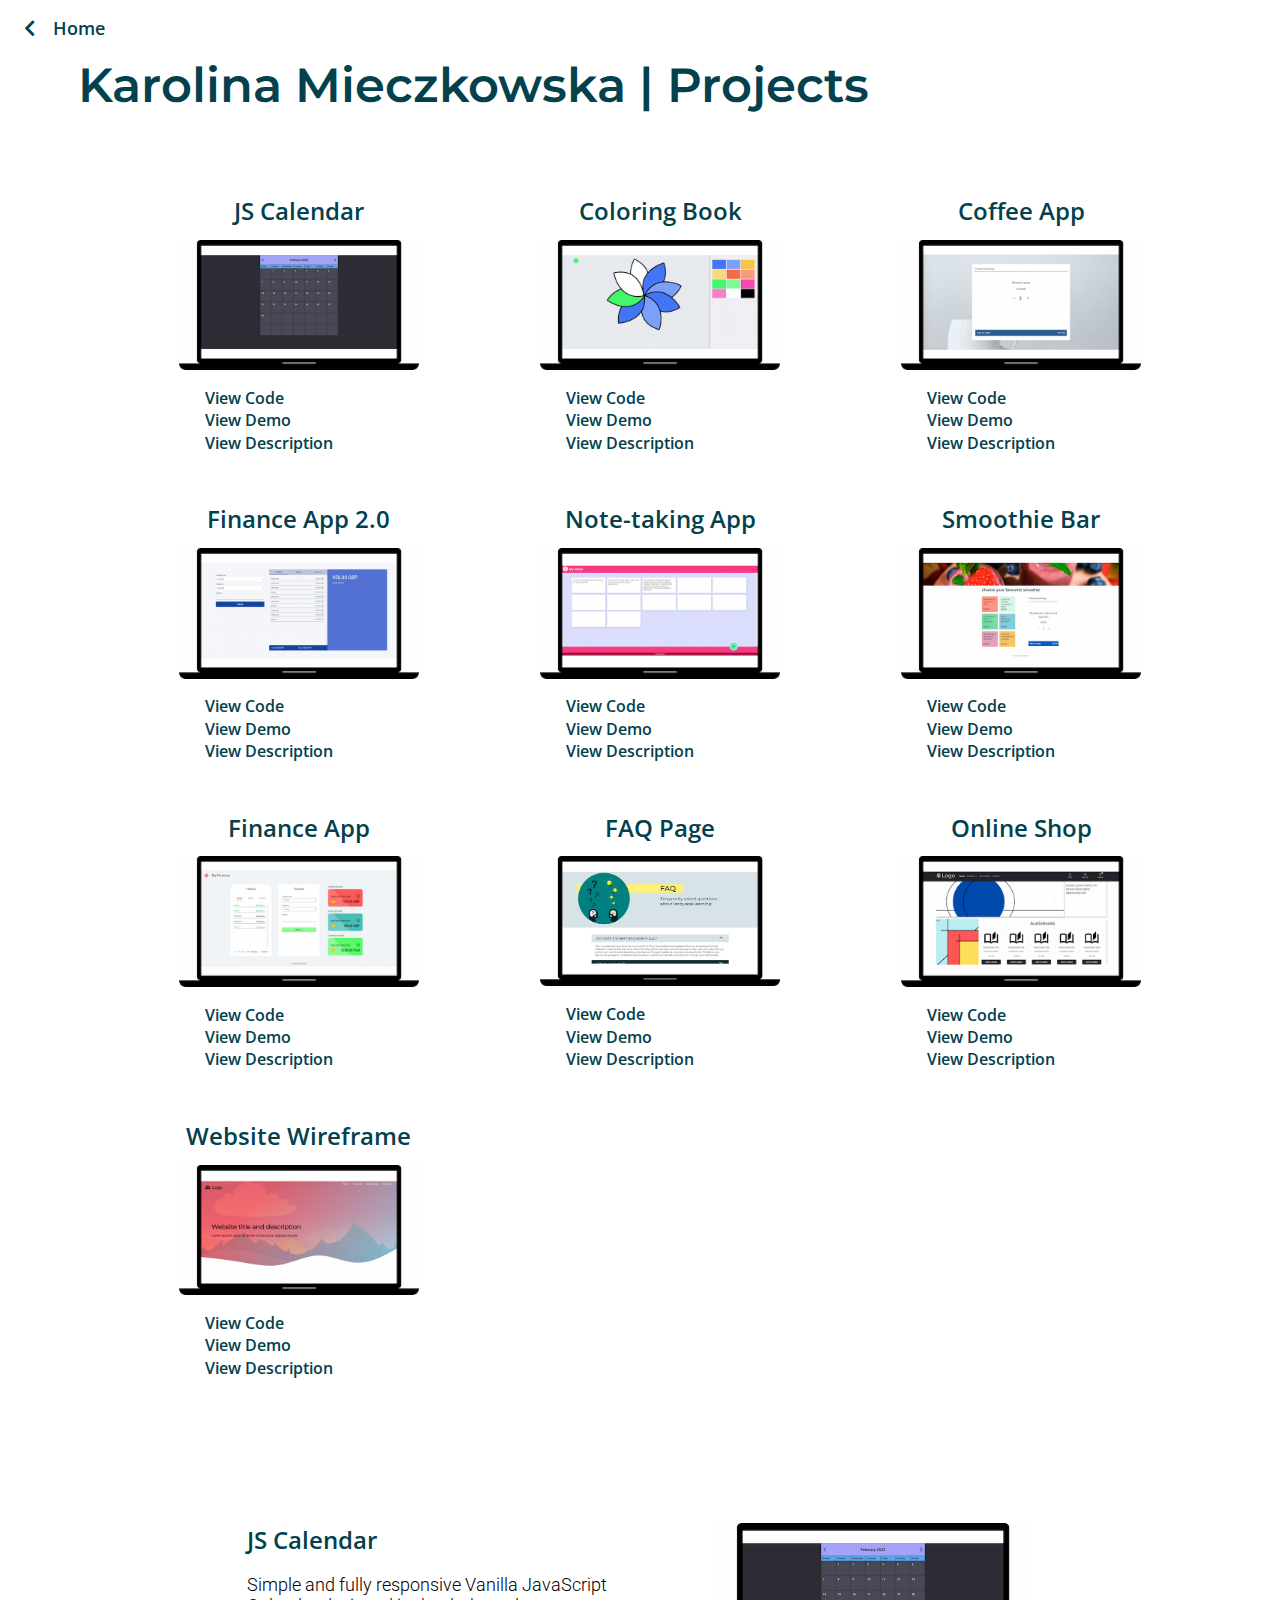
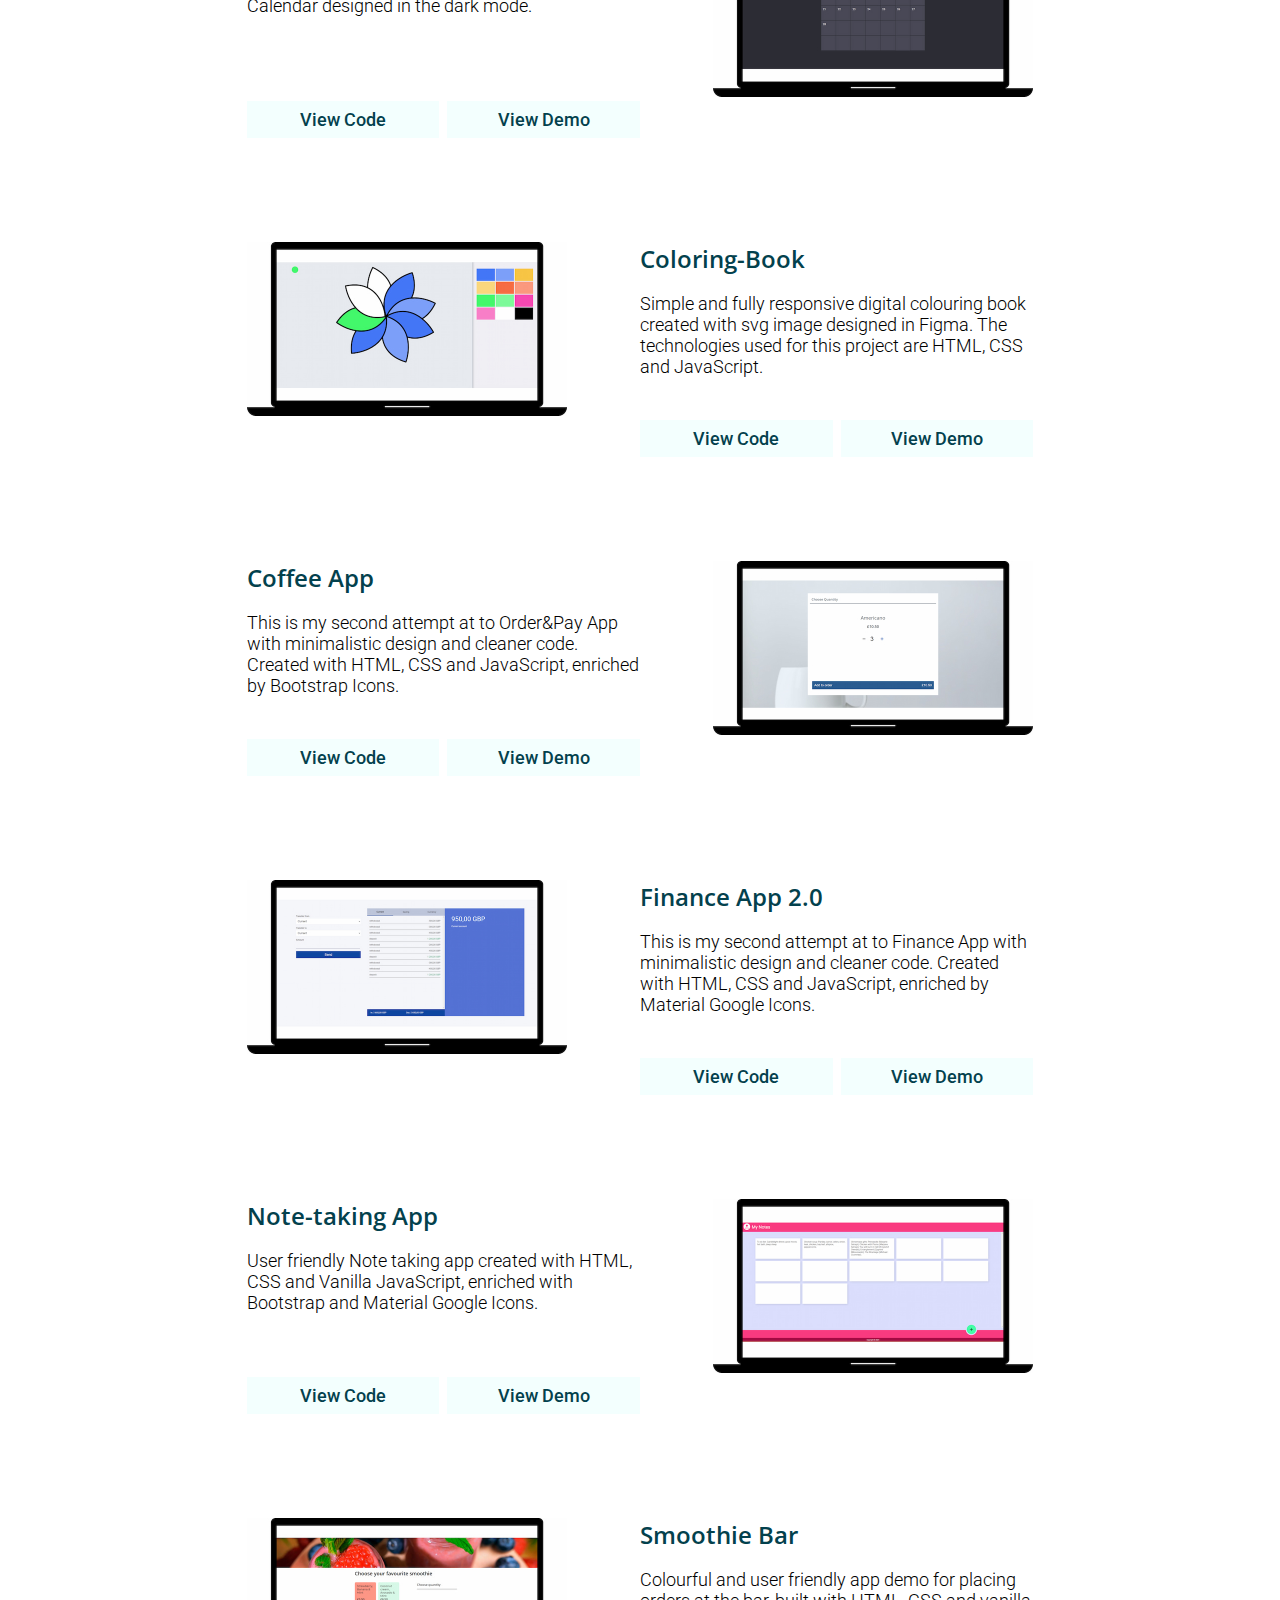
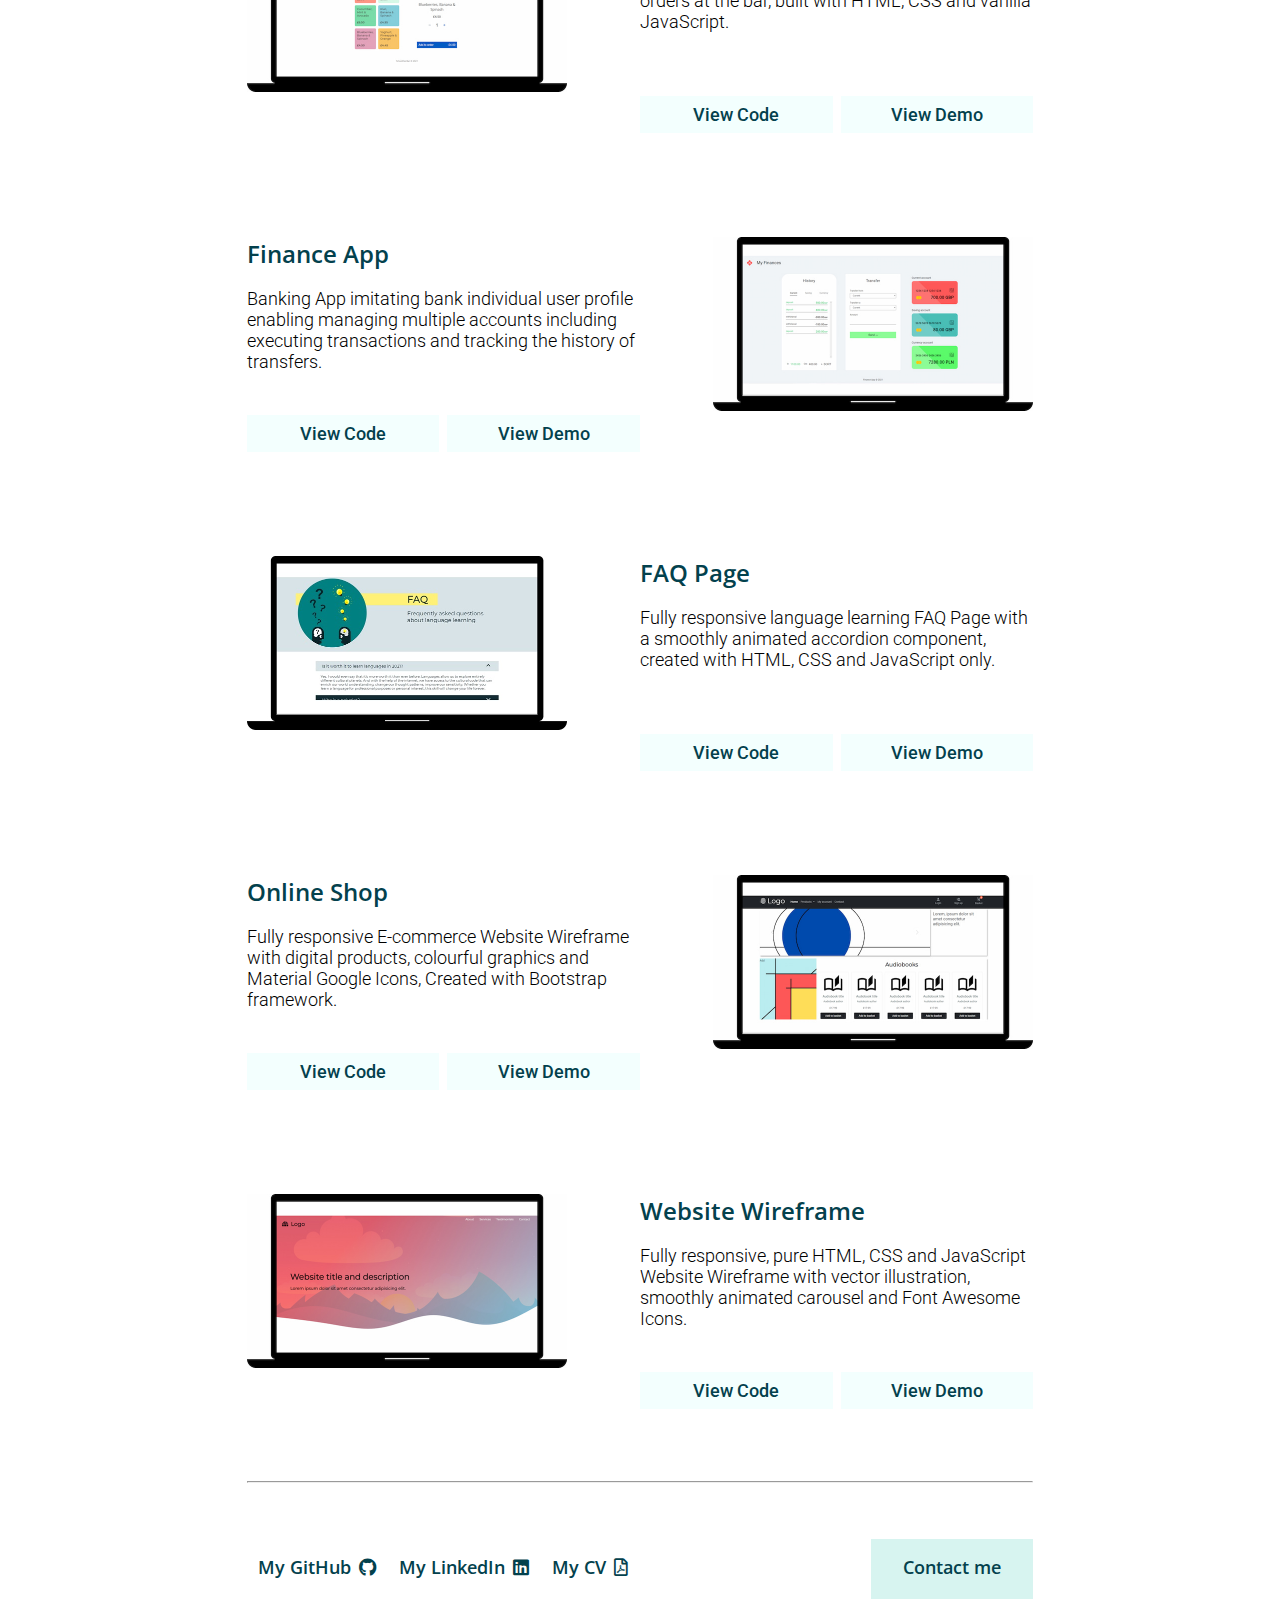
<file: projects.html>
<!DOCTYPE html>
<html lang="en">
<head>
    <meta charset="UTF-8">
    <meta http-equiv="X-UA-Compatible" content="IE=edge">
    <meta name="viewport" content="width=device-width, initial-scale=1.0">
    <title>Portfolio | Karolina Mieczkowska</title>
    <!-- Google fonts -->
    <link rel="preconnect" href="https://fonts.gstatic.com">
    <link href="https://fonts.googleapis.com/css2?family=Montserrat:wght@600&family=Open+Sans:wght@400;600&family=Roboto:wght@300;400;500&display=swap" rel="stylesheet">
    <!-- Fontawesome -->
    <link rel="stylesheet" href="css/all.css">
    <link rel="stylesheet" href="css/style.css">
    <link rel="apple-touch-icon" sizes="180x180" href="favicon/apple-touch-icon.png">
    <link rel="icon" type="image/png" sizes="32x32" href="favicon/favicon-32x32.png">
    <link rel="icon" type="image/png" sizes="16x16" href="favicon/favicon-16x16.png">
    <link rel="manifest" href="favicon/site.webmanifest">
    <link rel="mask-icon" href="favicon/safari-pinned-tab.svg" color="#5bbad5">
    <meta name="msapplication-TileColor" content="#da532c">
    <meta name="theme-color" content="#ffffff">
</head>
<body>
    <div class="scroll-up-button">
        <i class="fas fa-arrow-circle-up icon"></i>
        <p>Up</p>
    </div>
    <div class="ue-scroll btn-white arrow-black circle"></div>
    <nav class="projects-nav">
        <div class="burger-menu">
            <button type="button">
                <span></span>
                <span></span>
                <span></span>
            </button>
            <div class="side-drawer">
                <i class="far fa-times-circle cross-icon"></i>
                <ul>
                    <li class="nav-link">
                        <a href="index.html"><i class="fas fa-chevron-left icon"></i></i>Home</a>
                    </li>
                    <li class="nav-link js-calendar">
                        <a href="#js-calendar"><i class="fas fa-chevron-down icon"></i></i>JS Calendar</a>
                    </li>
                    <li class="nav-link coloring-book">
                        <a href="#coloring-book"><i class="fas fa-chevron-down icon"></i></i>Coloring Book</a>
                    </li>
                    <li class="nav-link coffee-app">
                        <a href="#coffee-app"><i class="fas fa-chevron-down icon"></i></i>Coffee App</a>
                    </li>
                    <li class="nav-link finance-sc">
                        <a href="#finance-sc"><i class="fas fa-chevron-down icon"></i></i>Finance App 2.0</a>
                    </li>
                    <li class="nav-link note-app">
                        <a href="#note-app"><i class="fas fa-chevron-down icon"></i></i>Note-taking App</a>
                    </li>
                    <li class="nav-link smoothie-bar">
                        <a href="#smoothie-bar"><i class="fas fa-chevron-down icon"></i></i>Smoothie Bar</a>
                    </li>
                    <li class="nav-link finance-app">
                        <a href="#finance-app"><i class="fas fa-chevron-down icon"></i></i>Finance-App</a>
                    </li>
                    <li class="nav-link faq-page">
                        <a href="#faq-page"><i class="fas fa-chevron-down icon"></i></i>FAQ Page</a>
                    </li>
                    <li class="nav-link online-shop">
                        <a href="#online-shop"><i class="fas fa-chevron-down icon"></i></i>Online Shop</a>
                    </li>
                    <li class="nav-link wireframe">
                        <a href="#wireframe"><i class="fas fa-chevron-down icon"></i></i>Website Wireframe</a>
                    </li>
                    <li class="nav-link">
                        <a href="#contact"><i class="fas fa-chevron-down icon"></i></i>Contact</a>
                    </li>
                </ul>
            </div>
            <div class="backdrop"></div>
        </div>
        <div class="projects-desktop-nav">
            <ul>
                <li class="nav-link">
                    <a href="index.html"><i class="fas fa-chevron-left icon"></i></i>Home</a>
                </li>
            </ul>
        </div>
    </nav>
    <div class="body-wrapper projects-body-wrapper">
        <header id="about" class="about subpage-about projects-page">
            <h1>Karolina Mieczkowska | Projects</h1>
        </header>
        <subnav class="subnav">
            <ul class="subnav-list">
                <li class="subnav-list-item subnav-list-item--js-calendar">
                    <figure>
                        <figcaption>
                            <h2>JS Calendar</h2>
                        </figcaption>
                        <img src="img/Desktop-Calendar.jpg" alt="Desktop Screen Mockup">
                        <div class="subnav-links">
                            <a href="https://github.com/Karolina-Mieczkowska/JS-Calendar" target="blank">View Code</a>
                            <a href="https://karolina-mieczkowska.github.io/JS-Calendar/" target="blank">View Demo</a>
                            <a href="#js-calendar" class="coloring-book">View Description</a>
                        </div>
                    </figure> 
                </li>
                <li class="subnav-list-item subnav-list-item--coloring-book">
                    <figure>
                        <figcaption>
                            <h2>Coloring Book</h2>
                        </figcaption>
                        <img src="img/Desktop-Coloring.jpg" alt="Desktop Screen Mockup">
                        <div class="subnav-links">
                            <a href="https://github.com/Karolina-Mieczkowska/Coloring-Book" target="blank">View Code</a>
                            <a href="https://karolina-mieczkowska.github.io/Coloring-Book/" target="blank">View Demo</a>
                            <a href="#coloring-book" class="coloring-book">View Description</a>
                        </div>
                    </figure> 
                </li>
                <li class="subnav-list-item subnav-list-item--coffee-app">
                    <figure>
                        <figcaption>
                            <h2>Coffee App</h2>
                        </figcaption>
                        <img src="img/Desktop-Coffee.jpg" alt="Desktop Screen Mockup">
                        <div class="subnav-links">
                            <a href="https://github.com/Karolina-Mieczkowska/Coffee-App" target="blank">View Code</a>
                            <a href="https://karolina-mieczkowska.github.io/Coffee-App/" target="blank">View Demo</a>
                            <a href="#coffee-app" class="faq-page">View Description</a>
                        </div>
                    </figure> 
                </li>
                <li class="subnav-list-item subnav-list-item--finance-2.0">
                    <figure>
                        <figcaption>
                            <h2>Finance App 2.0</h2>
                        </figcaption>
                        <img src="img/Desktop-Finance-2.0.jpg" alt="Desktop Screen Mockup">
                        <div class="subnav-links">
                            <a href="https://github.com/Karolina-Mieczkowska/Finance-App-2.0" target="blank">View Code</a>
                            <a href="https://karolina-mieczkowska.github.io/Finance-App-2.0/" target="blank">View Demo</a>
                            <a href="#finance-sc" class="faq-page">View Description</a>
                        </div>
                    </figure> 
                </li>
                <li class="subnav-list-item subnav-list-item--note">
                    <figure>
                        <figcaption>
                            <h2>Note-taking App</h2>
                        </figcaption>
                        <img src="img/Desktop-Notes.jpg" alt="Desktop Screen Mockup">
                        <div class="subnav-links">
                            <a href="https://github.com/Karolina-Mieczkowska/Note-taking-App" target="blank">View Code</a>
                            <a href="https://karolina-mieczkowska.github.io/Note-taking-App/" target="blank">View Demo</a>
                            <a href="#note-app" class="faq-page">View Description</a>
                        </div>
                    </figure> 
                </li>
                <li class="subnav-list-item subnav-list-item--smoothie">
                    <figure>
                        <figcaption>
                            <h2>Smoothie Bar</h2>
                        </figcaption>
                        <img src="img/Desktop-Smoothie.jpg" alt="Desktop Screen Mockup">
                        <div class="subnav-links">
                            <a href="https://github.com/Karolina-Mieczkowska/Smoothie-Bar" target="blank">View Code</a>
                            <a href="https://karolina-mieczkowska.github.io/Smoothie-Bar/" target="blank">View Demo</a>
                            <a href="#smoothie-bar" class="faq-page">View Description</a>
                        </div>
                    </figure> 
                </li>
                <li class="subnav-list-item subnav-list-item--finance">
                    <figure>
                        <figcaption>
                            <h2>Finance App</h2>
                        </figcaption>
                        <img src="img/Desktop-Finance.jpg" alt="Desktop Screen Mockup">
                        <div class="subnav-links">
                            <a href="https://github.com/Karolina-Mieczkowska/Finance-App" target="blank">View Code</a>
                            <a href="https://karolina-mieczkowska.github.io/Finance-App/" target="blank">View Demo</a>
                            <a href="#finance-app" class="faq-page">View Description</a>
                        </div>
                    </figure> 
                </li>
                <li class="subnav-list-item subnav-list-item--faq">
                    <figure>
                        <figcaption>
                            <h2>FAQ Page</h2>
                        </figcaption>
                        <img src="img/Desktop-Accordion.jpg" alt="Desktop Screen Mockup">
                        <div class="subnav-links">
                            <a href="https://github.com/Karolina-Mieczkowska/FAQ-Page" target="blank">View Code</a>
                            <a href="https://karolina-mieczkowska.github.io/FAQ-Page/" target="blank">View Demo</a>
                            <a href="#faq-page" class="faq-page">View Description</a>
                        </div>
                    </figure> 
                </li>
                <li class="subnav-list-item subnav-list-item--shop">
                    <figure>
                        <figcaption>
                            <h2>Online Shop</h2>
                        </figcaption>
                        <img src="img/Desktop-shop.jpg" alt="Desktop Screen Mockup">
                        <div class="subnav-links">
                            <a href="https://github.com/Karolina-Mieczkowska/Online-shop" target="blank">View Code</a>
                            <a href="https://karolina-mieczkowska.github.io/Online-shop/" target="blank">View Demo</a>
                            <a href="#online-shop" class="online-shop">View Description</a>
                        </div>
                    </figure> 
                </li>
                <li class="subnav-list-item subnav-list-item--wireframe">
                    <figure>
                        <figcaption>
                            <h2>Website Wireframe</h2>
                        </figcaption>
                        <img src="img/Desktop-CSS.jpg" alt="Desktop Screen Mockup">
                        <div class="subnav-links">
                            <a href="https://github.com/Karolina-Mieczkowska/CSS-Wireframe" target="blank">View Code</a>
                            <a href="https://karolina-mieczkowska.github.io/CSS-Wireframe/" target="blank">View Demo</a>
                            <a href="#wireframe">View Description</a>
                        </div>
                    </figure> 
                </li>
            </ul>
            <section class="nav-section"></section>
        </subnav>
        <main class="projects-main">
            <section id="js-calendar" class="subpage-section tablet-right">
                <figure>
                    <figcaption>
                        <h3 class="mobile-title">JS Calendar</h3>
                    </figcaption>
                    <img src="img/Desktop-Calendar.jpg" alt="Desktop Screen Mockup">
                </figure>
                <h3 class="desktop-title">JS Calendar</h3>
                <p>Simple and fully responsive Vanilla JavaScript Calendar designed in the dark mode.</p>
                <div class="closing-float"></div>
                <div class="projects-action-buttons">
                    <a href="https://github.com/Karolina-Mieczkowska/JS-Calendar" target="blank" class="code">View Code</a>
                    <a href="https://karolina-mieczkowska.github.io/JS-Calendar/" target="blank" class="demo">View Demo</a>
                </div>
            </section>
            <section id="coloring-book" class="subpage-section">
                <figure>
                    <figcaption>
                        <h3 class="mobile-title">Coloring-Book</h3>
                    </figcaption>
                    <img src="img/Desktop-Coloring.jpg" alt="Desktop Screen Mockup">
                </figure>
                <h3 class="desktop-title">Coloring-Book</h3>
                <p>Simple and fully responsive digital colouring book created with svg image designed in Figma. The technologies used for this project are HTML, CSS and JavaScript.</p>
                <div class="closing-float"></div>
                <div class="projects-action-buttons">
                    <a href="https://github.com/Karolina-Mieczkowska/Coloring-Book" target="blank" class="code">View Code</a>
                    <a href="https://karolina-mieczkowska.github.io/Coloring-Book/" target="blank" class="demo">View Demo</a>
                </div>
            </section>
            <section id="coffee-app" class="subpage-section tablet-right">
                <figure>
                    <figcaption>
                        <h3 class="mobile-title">Coffee App</h3>
                    </figcaption>
                    <img src="img/Desktop-Coffee.jpg" alt="Desktop Screen Mockup">
                </figure>
                <h3 class="desktop-title">Coffee App</h3>
                <p>This is my second attempt at to Order&Pay App with minimalistic design and cleaner code. Created with HTML, CSS and JavaScript, enriched by Bootstrap Icons.</p>
                <div class="closing-float"></div>
                <div class="projects-action-buttons">
                    <a href="https://github.com/Karolina-Mieczkowska/Coffee-App" target="blank" class="code">View Code</a>
                    <a href="https://karolina-mieczkowska.github.io/Coffee-App/" target="blank" class="demo">View Demo</a>
                </div>
            </section>
            <section id="finance-sc" class="subpage-section">
                <figure>
                    <figcaption>
                        <h3 class="mobile-title">Finance App 2.0</h3>
                    </figcaption>
                    <img src="img/Desktop-Finance-2.0.jpg" alt="Desktop Screen Mockup">
                </figure>
                <h3 class="desktop-title">Finance App 2.0</h3>
                <p>This is my second attempt at to Finance App with minimalistic design and cleaner code. Created with HTML, CSS and JavaScript, enriched by Material Google Icons.</p>
                <div class="closing-float"></div>
                <div class="projects-action-buttons">
                    <a href="https://github.com/Karolina-Mieczkowska/Finance-App-2.0" target="blank" class="code">View Code</a>
                    <a href="https://karolina-mieczkowska.github.io/Finance-App-2.0/" target="blank" class="demo">View Demo</a>
                </div>
            </section>
            <section id="note-app" class="subpage-section tablet-right">
                <figure>
                    <figcaption>
                        <h3 class="mobile-title">Note-taking-App</h3>
                    </figcaption>
                    <img src="img/Desktop-Notes.jpg" alt="Desktop Screen Mockup">
                </figure>
                <h3 class="desktop-title">Note-taking App</h3>
                <p>User friendly Note taking app created with HTML, CSS and Vanilla JavaScript, enriched with Bootstrap and Material Google Icons.</p>
                <div class="closing-float"></div>
                <div class="projects-action-buttons">
                    <a href="https://github.com/Karolina-Mieczkowska/Note-taking-App" target="blank" class="code">View Code</a>
                    <a href="https://karolina-mieczkowska.github.io/Note-taking-App/" target="blank" class="demo">View Demo</a>
                </div>
            </section>
            <section id="smoothie-bar" class="subpage-section">
                <figure>
                    <figcaption>
                        <h3 class="mobile-title">Smoothie Bar</h3>
                    </figcaption>
                    <img src="img/Desktop-Smoothie.jpg" alt="Desktop Screen Mockup">
                </figure>
                <h3 class="desktop-title">Smoothie Bar</h3>
                <p>Colourful and user friendly app demo for placing orders at the bar, built with HTML, CSS and vanilla JavaScript.</p>
                <div class="closing-float"></div>
                <div class="projects-action-buttons">
                    <a href="https://github.com/Karolina-Mieczkowska/Smoothie-Bar" target="blank" class="code">View Code</a>
                    <a href="https://karolina-mieczkowska.github.io/Smoothie-Bar/" target="blank" class="demo">View Demo</a>
                </div>
            </section>
            <section id="finance-app" class="subpage-section tablet-right">
                <figure>
                    <figcaption>
                        <h3 class="mobile-title">Finance-App</h3>
                    </figcaption>
                    <img src="img/Desktop-Finance.jpg" alt="Desktop Screen Mockup">
                </figure>
                <h3 class="desktop-title">Finance App</h3>
                <p>Banking App imitating bank individual user profile enabling managing multiple accounts including executing transactions and tracking the history of transfers.</p>
                <div class="closing-float"></div>
                <div class="projects-action-buttons">
                    <a href="https://github.com/Karolina-Mieczkowska/Finance-App" target="blank" class="code">View Code</a>
                    <a href="https://karolina-mieczkowska.github.io/Finance-App/" target="blank" class="demo">View Demo</a>
                </div>
            </section>
            <section id="faq-page" class="subpage-section">
                <figure>
                    <figcaption>
                        <h3 class="mobile-title">FAQ Page</h3>
                    </figcaption>
                    <img src="img/Desktop-Accordion.jpg" alt="Desktop Screen Mockup">
                </figure>
                <h3 class="desktop-title">FAQ Page</h3>
                <p>Fully responsive language learning FAQ Page with a smoothly animated accordion component, created with HTML, CSS and JavaScript only.</p>
                <div class="closing-float"></div>
                <div class="projects-action-buttons">
                    <a href="https://github.com/Karolina-Mieczkowska/FAQ-Page" target="blank" class="code">View Code</a>
                    <a href="https://karolina-mieczkowska.github.io/FAQ-Page/" target="blank" class="demo">View Demo</a>
                </div>
            </section>
            <section id="online-shop" class="subpage-section tablet-right">
                <figure>
                    <figcaption>
                        <h3 class="mobile-title">Online-Shop</h3>
                    </figcaption>
                    <img src="img/Desktop-shop.jpg" alt="Desktop Screen Mockup">
                </figure>
                <h3 class="desktop-title">Online Shop</h3>
                <p>Fully responsive E-commerce Website Wireframe with digital products, colourful graphics and Material Google Icons, Created with Bootstrap framework.</p>
                <div class="closing-float"></div>
                <div class="projects-action-buttons">
                    <a href="https://github.com/Karolina-Mieczkowska/Online-shop" target="blank" class="code">View Code</a>
                    <a href="https://karolina-mieczkowska.github.io/Online-shop/" target="blank" class="demo">View Demo</a>
                </div>
            </section>
            <section id="wireframe" class="subpage-section">
                <figure>
                    <figcaption>
                        <h3 class="mobile-title">Website Wireframe</h3>
                    </figcaption>
                    <img src="img/Desktop-CSS.jpg" alt="Desktop Screen Mockup">
                </figure>
                <h3 class="desktop-title">Website Wireframe</h3>
                <p>Fully responsive, pure HTML, CSS and JavaScript Website Wireframe with vector illustration, smoothly animated carousel and Font Awesome Icons.</p>
                <div class="closing-float"></div>
                <div class="projects-action-buttons">
                    <a href="https://github.com/Karolina-Mieczkowska/CSS-Wireframe" target="blank" class="code">View Code</a>
                    <a href="https://karolina-mieczkowska.github.io/CSS-Wireframe/" target="blank" class="demo">View Demo</a>
                </div>
            </section>
            <hr>
            <footer class="contact subpage-contact" id="contact">
                <div class="anchor-tags">
                    <a href="https://github.com/Karolina-Mieczkowska" target="blank">My GitHub<i class="fab fa-github icon desktop-icon"></i></a>
                    <a href="https://www.linkedin.com/in/karolina-mieczkowska-07b135183/" target="blank">My LinkedIn<i class="fab fa-linkedin icon desktop-icon"></i></a>
                    <a href="data/CV-K.MIECZKOWSKA.pdf" download="cv-K.Mieczkowska">My CV<i class="far fa-file-pdf icon desktop-icon"></i></a>
                </div>
                <div class="button-wrapper">
                    <div class="button">
                        <script type="text/javascript">
                            document.write("<a href=\"mail" + "to:" + new Array("kmieczkowska75","gmail.com").join("@") + "\">" + "Contact me" + "</" + "a>");
                        </script>
                    </div>
                </div>
            </footer>
        </main>
    </div>
    <script src="index.js" type="text/JavaScript"></script>
    <script>

        function offsetAnchor() {
            if(location.hash.length !== 0) {
                window.scrollTo(window.scrollX, window.scrollY - 78);
            }
        }

        // window.addEventListener("hashchange", function() {
        //     if (location.hash === '#contact' || location.hash === '#wireframe') {
        //          window.scrollTo(window.scrollX, window.scrollY - 0);
        //     } else {
        //         offsetAnchor();
        //    }
        // });

        const scrollUpButton = document.querySelector('.scroll-up-button');

        window.onscroll = () => {
            let currentScrollPos = window.pageYOffset;
            (currentScrollPos > 20) ? 
            scrollUpButton.classList.add('onscroll-active') : scrollUpButton.classList.remove('onscroll-active')
        }

        scrollUpButton.addEventListener('click', (event) => {
        document.body.scrollTop = 0; 
            document.documentElement.scrollTop = 0; 
        })

        
        
    </script>
</body>
</html>
</file>
<file: css/style.css>
* {
    box-sizing: border-box;
}

.desktop-wrapper {
    display: none;
}

body {
    margin: 0 1rem;
}

/* Font Family */

h1 {
    font-family: 'Montserrat', sans-serif;
}

h2, h3, a, button {
    font-family: 'Open Sans', sans-serif;
}

p, .skills figcaption, .side-drawer, .subpage-section a {
    font-family: 'Roboto', sans-serif;
}

/* Font Weight */

h1, h3, .button a {
    font-weight: 600;
}

h2, a, .skills figcaption, .side-drawer {
    font-weight: 400;
}

p {
    font-weight: 300;
}

/* Font Size */

h1 {
    font-size: 1.75rem;
}

h2, h3 {
    font-size: 1.25rem;
}

p, a, button, .side-drawer {
    font-size: 1.125rem;
}

.skills figcaption {
    font-size: .8rem;
}

/* Margin */

h1, h2, h3 {
    margin: 0;
}

.contact a {
    margin-bottom: .3rem;
}

h1 {
    margin-bottom: .5rem;
}

h2, h3 {
    margin-bottom: 1.5rem;
}

header, section {
    margin-bottom: 2rem;
}

section:last-child, footer {
    margin-bottom: 1rem;
}

/* Colors */

h1, h2, h3, a, button, .side-drawer {
    color: #03414d;
}

p, .skills figcaption, .burger-menu span {
    color: #000;
}

/* Links */

a {
    text-decoration: none;
}

/* Illustrations */

figure {
    margin: 0;
    text-align: center;
}

img.front-page-img, .subpage-section img {
    width: 20rem;
    height: auto;
}

/* Buttons */

button {
    border: none;
    margin: 1rem 0 0 0;
    text-decoration: none;
    line-height: 1;
    cursor: pointer;
    text-align: center;
    -webkit-appearance: none;
    -moz-appearance: none;
}

button:active {
    transform: scale(0.99);
}

/* Nav Menu */

nav {
    position: fixed;
    top: 0;
    left: .5rem;
    z-index: 1;
    width: 100%;
    background: #fff;
}

.body-wrapper {
    position: relative;
    top: 78px;
}

.burger-menu button {
    padding: 1rem 0;
    background: transparent;
    text-align: left;
}

.burger-menu button:hover,
.burger-menu button:focus {
    background: transparent;
}

.burger-menu span {
    display: block;
    width: 36px;
    margin-bottom: 7px;
    border-bottom: solid #03414d 3px;
}

.projects-desktop-nav {
    display: none;
}

/* Skills */

.skills-tile {
    float: left;
    width: 25%;
    text-align: center;
}

.closing-float {
    clear: both;
}

.skills figcaption {
    margin: .5rem 0 1rem 0;
}

/* Icons */

.skills i {
    font-size: 47px;
}

.photoshop {
    width: 47px;
    height: auto;
}

.html {
    color: #e34c26;
}

.css {
    color: #264de4;
}

.js {
    color: #F0DB4F;
}

.bootstrap {
    color: #563d7c;
}

.github {
    color: #211F1F;
}

.figma {
    color: #323330;
}

/* Contact */

.contact {
    text-align: center;
}

.anchor-tags {
    margin-bottom: 1.8rem;
}

.contact a {
    display: block;
}

.contact .icon {
    padding-left: .5rem;
}

.contact .button {
    text-decoration: none;
    padding: 1rem 0;
    margin: 0;
    background: #D7F4F0;
    cursor: pointer;
    text-align: center;
    width: 100%;
}

.contact .button:hover,
.contact .button:focus {
    background: #c3efe9;
}

/* Side Drawer */

.side-drawer {
    width: 80%;
    background: #fff;
    position: fixed;
    top: 0;
    left: -100%;
    z-index: 200;
    transition: all 500ms linear;
}

.backdrop {
    position: fixed;
    top: 0;
    left: -100%;
    z-index: 100;
    width: 100%;
    height: 100%;
    background: rgba(0,0,0,0.3);
}

.side-drawer.active,
.backdrop.active {
    left: 0;
}

.side-drawer ul {
    margin-right: 3rem;
    margin-bottom: 3rem;
    padding-left: 1.25rem;
}

.side-drawer li {
    border-bottom: 1px solid #E5E5E5;
    list-style: none;
    padding-bottom: .7rem;
    padding-top: 1rem;
    margin-left: 2rem;
}

.side-drawer .icon {
    padding-right: 1.1rem;
}

.side-drawer a {
    margin-left: -2rem;
}

.side-drawer .cross-icon {
    position: absolute;
    top: 1.5rem;
    right: 1.5rem;
    font-size: 1.5rem;
}

/* Projects */

.scroll-up-button {
    display: none;
}

.projects figcaption {
    position: absolute;
    text-align: left;
    line-height: 1;
}

.projects img {
    margin-top: .5rem;
}

.subpage-section .desktop-title {
    display: none;
}
.subpage-section {
    margin-bottom: 3.5rem;
}

.subpage-section figure {
    text-align: center;
}

.subpage-section figure,
.subpage-section p {
    margin-bottom: 2rem;
}

.subpage-section a {
    font-weight: 500;
    background: #F3FFFE;
}

.projects-action-buttons {
    display: flex;
}

.projects-action-buttons .code,
.projects-action-buttons .demo {
    flex-basis: 50%;
    text-align: center;
    padding: .5rem 0;
}

.projects-action-buttons .code {
    margin-right: 4px;
}

.projects-action-buttons .demo {
    margin-left: 4px;
}

.subnav {
    display: none;
}

/* Desktop Version */

@media only screen and (min-width: 576px) {
    .burger-menu {
        padding-left: 2rem;
    }
    .body-wrapper {
        width: 90%;
        margin: 0 auto;
    }
    .about figure,
    .about p {
        /* float: right; */
        width: 50%;
    }
    .about p {
        padding-right: 1rem;
    }
    main {
        width: 85%;
        margin: 0 auto;
    }
    img.front-page-img, .subpage-section img {
        width: 14rem;
        height: auto;
    }
    figure {
        text-align: left;
    }
    .skills-tile {
        width: 15%;
    }
    .anchor-tags {
        display: flex;
        flex-direction: row;
        justify-content: space-around;
    }
    .contact .button {
        width: 70%;
        margin: 0 auto;
    }
    .desktop-icon {
        display: none;
    }
    section:last-child {
        margin-bottom: 2rem;
    }
    /* Projects */
    main.projects-main {
        width: 100%;
    }
    .subpage-section figure,
    .subpage-section p {
        float: left;
        width: 50%;
        text-align: left;
    }
    .subpage-section.tablet-right figure {
        float: right;
        text-align: right;
    }
    .subpage-section.tablet-right figcaption {
        text-align: center;
    }
}

@media only screen and (min-width: 768px) {
    .rwd-mockup,
    .burger-menu {
        display: none;
    }
    .index-main {
        display: flex;
        flex-direction: row-reverse;
        width: 100%;
    }
    .skills,
    .projects {
        flex-basis: 50%;
    }
    .projects figure {
        position: relative;
        top: -50%;
    }
    /* .desktop-wrapper {
        display: block;
        margin: 3rem 2rem;
    }  */
    a {
        font-weight: 600;
    }
    a:hover {
        color: #046173;
    }
    button:hover,
    .button a:hover {
        color: #022c34;
    }
    img.front-page-img, .subpage-section img {
        width: 20rem;
        height: auto;
    }
    figure {
        text-align: center;
    }
    .about p {
        padding-right: 0;
    }
    .section-wrapper {
        /* float: left; */
        width: 50%;
    } 
    .projects {
        display: flex;
        flex-direction: column;
        justify-content: center;
        align-items: center;
    }
    .skills-tile {
        width: 20%;
    }
    .skills figcaption {
        font-weight: 500;
    }
    .contact {
        width: 100%;
    }
    .anchor-tags,
    .contact {
        display: flex;
    }
    .anchor-tags {
        justify-content: space-between;
    }
    .anchor-tags,
    .button-wrapper {
        flex-basis: 50%;
    }
    .contact .button {
        width: fit-content;
        margin: 0 auto;
        padding: 1rem 2rem;
        position: relative;
        top: -50%;
    }
    .contact a {
        z-index: 1;
    }
    section:last-child {
        margin-bottom: 1.5rem;
    }
    /* Projects */
    .scroll-up-button {
        display: block;
        position: fixed;
        bottom: 0;
        right: 0;
        z-index: 1;
        padding: 1rem;
        text-align: center;
        cursor: pointer;
        overflow: hidden;
        visibility: hidden;
        height: 0;
        width: 0;
    }
    .scroll-up-button:hover {
        transform: scale(1.1);
    }
    .scroll-up-button .icon {
        font-size: 3rem;
    }
    .scroll-up-button p {
        margin: .5rem 0 0 0;
        font-weight: 600;
        
    }
    .onscroll-active {
        overflow: inherit;
        visibility: inherit;
        height: auto;
        width: auto;
    }
    .projects-desktop-nav .icon {
        padding-right: 1.1rem;
    }
    .projects-desktop-nav ul {
        padding-left: 0;
    }
    .projects-desktop-nav li {
        list-style: none;
    }
    .projects-nav {
        position: relative;
    }
    .projects-body-wrapper {
        top: 0;
    }
    .contact.subpage-contact {
        padding-bottom: 3rem;
    }
    .contact.subpage-contact .button {
        top: 3rem;
    }
    .contact.subpage-contact .anchor-tags {
        padding-top: 4rem;
    }
    .projects-desktop-nav {
        display: block;
    }
    .subpage-section {
        padding-top: 2rem;
    }
    .subpage-section .mobile-title {
        display: none;
    }
    .subpage-section .desktop-title {
        display: block;
        margin-bottom: 0;
    }
}

@media only screen and (min-width: 992px) {
    .desktop-wrapper {
        margin: 0 0 0 2rem;
    }
    main.projects-main {
        width: 90%;
    }
    .section-wrapper {
        position: relative;
        top: 3rem;
    }
    .projects-wrapper {
        padding-left: 0;
    }
    .projects figure {
        transition: transform 300ms ease;
    }
    .projects figure:hover {
        transform: scale(1.10);
    }
    .anchor-tags {
        justify-content: space-around;
    }
    .desktop-icon {
        display: inline-block;
    }
    section:last-child {
        margin-bottom: 5rem;
    }
    /* Projects */
    .subpage-about.projects-page {
        margin-bottom: 5rem;
    }
    .contact.subpage-contact .button {
        margin-right: 0;
    }
    .projects-action-buttons {
        width: 50%;
        position: relative;
        left: 50%;
    }
    .subpage-section {
        margin-bottom: 4.5rem;
    }
    .subpage-section.tablet-right .projects-action-buttons {
        left: 0;
    }
    .subpage-section figure,
    .subpage-section p {
        margin-bottom: 0;
    }
    .subnav {
        display: block;
    }
    .subnav-list {
        display: grid;
        grid-template-columns: 1fr 1fr 1fr;
        row-gap: 3rem;
        list-style: none;
    }
    .subnav h2 {
        font-weight: 600;
    }
    .subnav img {
        width: 15rem;
        height: auto;
    }
    .subnav h2,
    .subnav img {
        margin-bottom: .8rem;
    }
    .subnav-links {
        text-align: left;
    }
    .subnav-list-item a {
        display: block;
        font-size: 1rem;
        padding-left: 20%;
        line-height: 1.4;
    }
    .subnav-list-item a:hover {
        transform: scale(1.015);
    }
}

@media only screen and (min-width: 1200px) {
    main.projects-main {
        width: 70%;
    }
    h1 {
        font-size: 3rem;
    }
    h2, h3 {
        font-size: 1.5rem;
    }
    .desktop-wrapper {
        margin: 0 0 0 7rem;
    }
    .section-wrapper {
        padding-right: 2rem;
    }
    .skills-tile {
        width: 12.5%;
    }
    section:last-child {
        margin-bottom: 7rem;
    }
    /* Projects */
    .subnav-list-item a {
        padding-left: 24%;
    }
}

@media only screen and (min-width: 1400px) {
    /* Projects */
    .subnav-list-item a {
        padding-left: 28%;
    }
}
</file>
